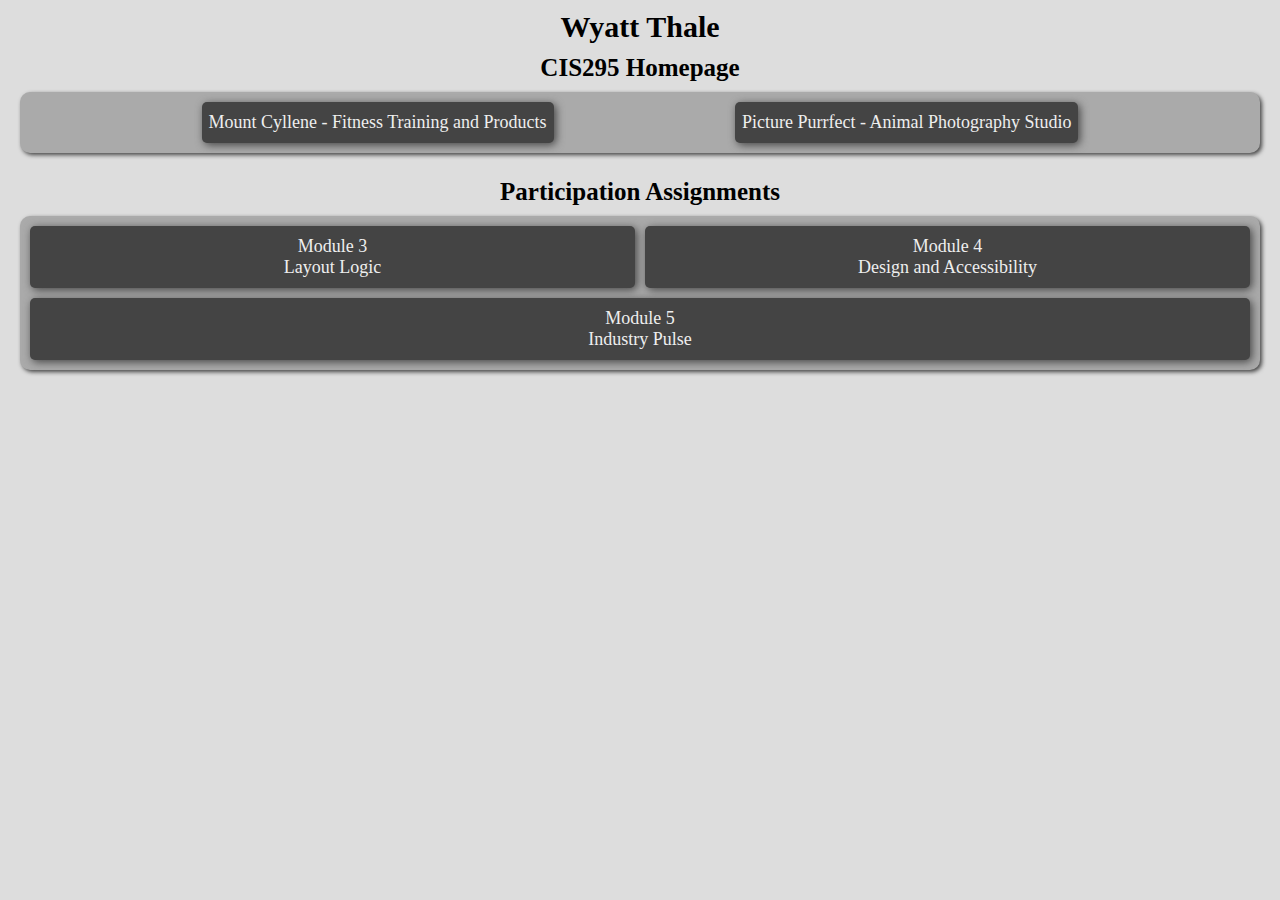
<file: index.html>
<!DOCTYPE html>

<html lang="en" xmlns="http://www.w3.org/1999/xhtml">
    <head>
        <meta charset="utf-8" />
        <meta name="viewport" content="width=device-width, initial-scale=1.0">
        <meta name="author" content="Wyatt Thale">
        <meta name="description" content="This is the main page for my two faux clients for CIS295.">
        <link rel="stylesheet" href="styles/reset-rule.css">
        <link rel="stylesheet" href="styles/styles.css">
        <title>CIS295 Homepage - Wyatt Thale</title>
    </head>
    <body class="home">
        <header>
            <h1>Wyatt Thale</h1>
            <h2>CIS295 Homepage</h2>
        </header>
        <nav class="navbar">
            <a href="fitness_trainer/index.html">Mount Cyllene - Fitness Training and Products</a>
            <a href="photography_studio/index.html">Picture Purrfect - Animal Photography Studio</a>
        </nav>
        <main>
            <h1>Participation Assignments</h1>
            <section>
                <a href="participation/layout.html">Module 3 <br>Layout Logic</a>
                <a href="participation/style_guide.html">Module 4 <br> Design and Accessibility</a>
                <a href="participation/pulse.html">Module 5 <br> Industry Pulse</a>
            </section>
        </main>
    </body>
</html>
</file>
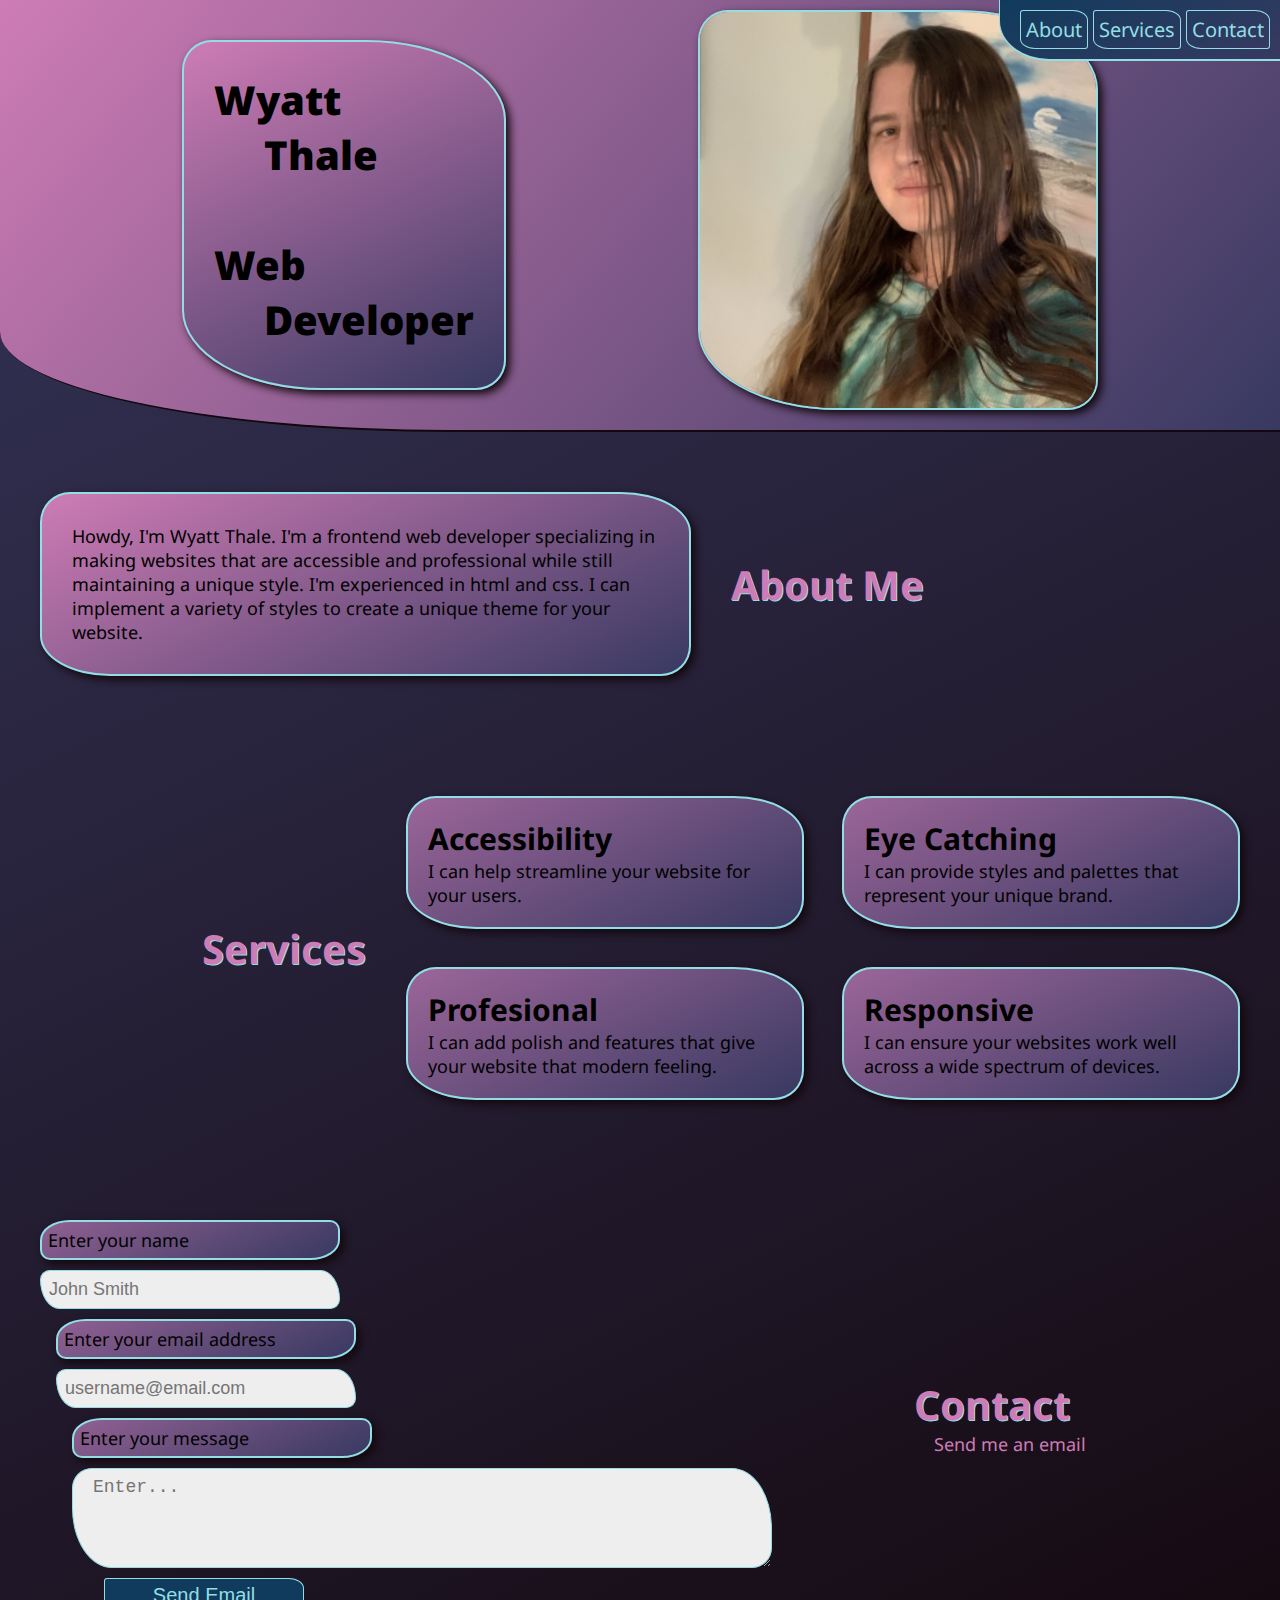
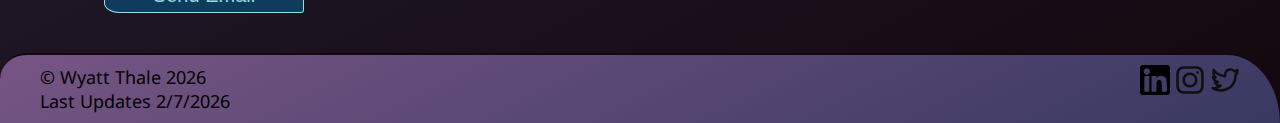
<file: portfolio/index.html>
<!DOCTYPE html>

<html lang="en" xmlns="http://www.w3.org/1999/xhtml">
    <head>
        <meta charset="utf-8" />
        <meta name="viewport" content="width=device-width, initial-scale=1.0">
        <meta name="author" content="Wyatt Thale">
        <meta name="description" content="The Portfolio Page of Wyatt Thale, a professional web developer.">
        <link rel="stylesheet" href="../styles/reset-rule.css">
        <link rel="stylesheet" href="styles.css">
        <title>Wyatt Thale</title>
    </head>
    <body>
        <header>
            <nav class="navbar">
                <a href="#about">About</a>
                <a href="#services">Services</a>
                <a href="#contact">Contact</a>
            </nav>
            <section class="hero">
                <h1>Wyatt <br> &emsp; Thale<br><br>Web<br> &emsp; Developer</h1>
                <img src="images/wyatt-cis295-introduction.png" alt="Photo of Wyatt Thale">
            </section>
        </header>
        <main>
            <article class="g2" id="about">
                <h1>About Me</h1>
            </article>
            <article class="g1">
                <p>Howdy, I'm Wyatt Thale. I'm a frontend web developer specializing in making websites that are accessible and professional while still maintaining a unique style. I'm experienced in html and css. I can implement a variety of styles to create a unique theme for your website.</p>
            </article>
            <article class="g3" id="services">
                <h1>Services</h1>
            </article>
            <article class="g4">
                <section>
                    <h2>Accessibility</h2>
                    <p>I can help streamline your website for your users.</p>
                </section>
                <section>
                    <h2>Eye Catching</h2>
                    <p>I can provide styles and palettes that represent your unique brand.</p>
                </section>
                <section>
                    <h2>Profesional</h2>
                    <p>I can add polish and features that give your  website that modern feeling.</p>
                </section>
                <section>
                    <h2>Responsive</h2>
                    <p>I can ensure your websites work well across a wide spectrum of devices.</p>
                </section>
            </article>
            <article class="g6" id="contact">
                <h1>Contact</h1>
                <p>Send me an email</p>
            </article>
            <article class="g5">
                <form>
                    <label for="txt1">Enter your name</label>
                    <input type="text" id="txt1" placeholder="John Smith"required>
                    <label for="email">Enter your email address</label>
                    <input id="email" type="email" placeholder="username@email.com" required>
                    <label for="txt2">Enter your message</label>
                    <textarea id="txt2" placeholder="Enter..." required></textarea>
                    <input type="submit" value="Send Email">
                </form>
            </article>
        </main>
        <footer>
            <p>&copy; Wyatt Thale 2026 <br> Last Updates 2/7/2026</p>
            <nav>
                <a href="#" title="LinkedIn"><svg role="img" aria-label="LinkedIn"  height="200px" width="200px" version="1.1" id="Layer_1" xmlns="http://www.w3.org/2000/svg" xmlns:xlink="http://www.w3.org/1999/xlink" viewBox="0 0 382 382" xml:space="preserve" fill="#000000"><g id="SVGRepo_bgCarrier" stroke-width="0"></g><g id="SVGRepo_tracerCarrier" stroke-linecap="round" stroke-linejoin="round"></g><g id="SVGRepo_iconCarrier"> <path style="fill:#000000;" d="M347.445,0H34.555C15.471,0,0,15.471,0,34.555v312.889C0,366.529,15.471,382,34.555,382h312.889 C366.529,382,382,366.529,382,347.444V34.555C382,15.471,366.529,0,347.445,0z M118.207,329.844c0,5.554-4.502,10.056-10.056,10.056 H65.345c-5.554,0-10.056-4.502-10.056-10.056V150.403c0-5.554,4.502-10.056,10.056-10.056h42.806 c5.554,0,10.056,4.502,10.056,10.056V329.844z M86.748,123.432c-22.459,0-40.666-18.207-40.666-40.666S64.289,42.1,86.748,42.1 s40.666,18.207,40.666,40.666S109.208,123.432,86.748,123.432z M341.91,330.654c0,5.106-4.14,9.246-9.246,9.246H286.73 c-5.106,0-9.246-4.14-9.246-9.246v-84.168c0-12.556,3.683-55.021-32.813-55.021c-28.309,0-34.051,29.066-35.204,42.11v97.079 c0,5.106-4.139,9.246-9.246,9.246h-44.426c-5.106,0-9.246-4.14-9.246-9.246V149.593c0-5.106,4.14-9.246,9.246-9.246h44.426 c5.106,0,9.246,4.14,9.246,9.246v15.655c10.497-15.753,26.097-27.912,59.312-27.912c73.552,0,73.131,68.716,73.131,106.472 L341.91,330.654L341.91,330.654z"></path> </g></svg></a>
                <a href="#" title="Instagram"><svg role="img" aria-label="Instagram" viewBox="0 0 24 24" fill="none" xmlns="http://www.w3.org/2000/svg"><g id="SVGRepo_bgCarrier" stroke-width="0"></g><g id="SVGRepo_tracerCarrier" stroke-linecap="round" stroke-linejoin="round"></g><g id="SVGRepo_iconCarrier"> <path fill-rule="evenodd" clip-rule="evenodd" d="M12 18C15.3137 18 18 15.3137 18 12C18 8.68629 15.3137 6 12 6C8.68629 6 6 8.68629 6 12C6 15.3137 8.68629 18 12 18ZM12 16C14.2091 16 16 14.2091 16 12C16 9.79086 14.2091 8 12 8C9.79086 8 8 9.79086 8 12C8 14.2091 9.79086 16 12 16Z" fill="#0F0F0F"></path> <path d="M18 5C17.4477 5 17 5.44772 17 6C17 6.55228 17.4477 7 18 7C18.5523 7 19 6.55228 19 6C19 5.44772 18.5523 5 18 5Z" fill="#0F0F0F"></path> <path fill-rule="evenodd" clip-rule="evenodd" d="M1.65396 4.27606C1 5.55953 1 7.23969 1 10.6V13.4C1 16.7603 1 18.4405 1.65396 19.7239C2.2292 20.8529 3.14708 21.7708 4.27606 22.346C5.55953 23 7.23969 23 10.6 23H13.4C16.7603 23 18.4405 23 19.7239 22.346C20.8529 21.7708 21.7708 20.8529 22.346 19.7239C23 18.4405 23 16.7603 23 13.4V10.6C23 7.23969 23 5.55953 22.346 4.27606C21.7708 3.14708 20.8529 2.2292 19.7239 1.65396C18.4405 1 16.7603 1 13.4 1H10.6C7.23969 1 5.55953 1 4.27606 1.65396C3.14708 2.2292 2.2292 3.14708 1.65396 4.27606ZM13.4 3H10.6C8.88684 3 7.72225 3.00156 6.82208 3.0751C5.94524 3.14674 5.49684 3.27659 5.18404 3.43597C4.43139 3.81947 3.81947 4.43139 3.43597 5.18404C3.27659 5.49684 3.14674 5.94524 3.0751 6.82208C3.00156 7.72225 3 8.88684 3 10.6V13.4C3 15.1132 3.00156 16.2777 3.0751 17.1779C3.14674 18.0548 3.27659 18.5032 3.43597 18.816C3.81947 19.5686 4.43139 20.1805 5.18404 20.564C5.49684 20.7234 5.94524 20.8533 6.82208 20.9249C7.72225 20.9984 8.88684 21 10.6 21H13.4C15.1132 21 16.2777 20.9984 17.1779 20.9249C18.0548 20.8533 18.5032 20.7234 18.816 20.564C19.5686 20.1805 20.1805 19.5686 20.564 18.816C20.7234 18.5032 20.8533 18.0548 20.9249 17.1779C20.9984 16.2777 21 15.1132 21 13.4V10.6C21 8.88684 20.9984 7.72225 20.9249 6.82208C20.8533 5.94524 20.7234 5.49684 20.564 5.18404C20.1805 4.43139 19.5686 3.81947 18.816 3.43597C18.5032 3.27659 18.0548 3.14674 17.1779 3.0751C16.2777 3.00156 15.1132 3 13.4 3Z" fill="#0F0F0F"></path> </g></svg></a>
                <a href="#" title="Twitter"><svg role="img" aria-label="Twitter" viewBox="0 0 24 24" fill="none" xmlns="http://www.w3.org/2000/svg"><g id="SVGRepo_bgCarrier" stroke-width="0"></g><g id="SVGRepo_tracerCarrier" stroke-linecap="round" stroke-linejoin="round"></g><g id="SVGRepo_iconCarrier"> <path fill-rule="evenodd" clip-rule="evenodd" d="M19.7828 3.91825C20.1313 3.83565 20.3743 3.75444 20.5734 3.66915C20.8524 3.54961 21.0837 3.40641 21.4492 3.16524C21.7563 2.96255 22.1499 2.9449 22.4739 3.11928C22.7979 3.29366 23 3.6319 23 3.99986C23 5.08079 22.8653 5.96673 22.5535 6.7464C22.2911 7.40221 21.9225 7.93487 21.4816 8.41968C21.2954 11.7828 20.3219 14.4239 18.8336 16.4248C17.291 18.4987 15.2386 19.8268 13.0751 20.5706C10.9179 21.3121 8.63863 21.4778 6.5967 21.2267C4.56816 20.9773 2.69304 20.3057 1.38605 19.2892C1.02813 19.0108 0.902313 18.5264 1.07951 18.109C1.25671 17.6916 1.69256 17.4457 2.14144 17.5099C3.42741 17.6936 4.6653 17.4012 5.6832 16.9832C5.48282 16.8742 5.29389 16.7562 5.11828 16.6346C4.19075 15.9925 3.4424 15.1208 3.10557 14.4471C2.96618 14.1684 2.96474 13.8405 3.10168 13.5606C3.17232 13.4161 3.27562 13.293 3.40104 13.1991C2.04677 12.0814 1.49999 10.5355 1.49999 9.49986C1.49999 9.19192 1.64187 8.90115 1.88459 8.71165C1.98665 8.63197 2.10175 8.57392 2.22308 8.53896C2.12174 8.24222 2.0431 7.94241 1.98316 7.65216C1.71739 6.3653 1.74098 4.91284 2.02985 3.75733C2.1287 3.36191 2.45764 3.06606 2.86129 3.00952C3.26493 2.95299 3.6625 3.14709 3.86618 3.50014C4.94369 5.36782 6.93116 6.50943 8.78086 7.18568C9.6505 7.50362 10.4559 7.70622 11.0596 7.83078C11.1899 6.61019 11.5307 5.6036 12.0538 4.80411C12.7439 3.74932 13.7064 3.12525 14.74 2.84698C16.5227 2.36708 18.5008 2.91382 19.7828 3.91825ZM10.7484 9.80845C10.0633 9.67087 9.12171 9.43976 8.09412 9.06408C6.7369 8.56789 5.16088 7.79418 3.84072 6.59571C3.86435 6.81625 3.89789 7.03492 3.94183 7.24766C4.16308 8.31899 4.5742 8.91899 4.94721 9.10549C5.40342 9.3336 5.61484 9.8685 5.43787 10.3469C5.19827 10.9946 4.56809 11.0477 3.99551 10.9046C4.45603 11.595 5.28377 12.2834 6.66439 12.5135C7.14057 12.5929 7.49208 13.0011 7.49986 13.4838C7.50765 13.9665 7.16949 14.3858 6.69611 14.4805L5.82565 14.6546C5.95881 14.7703 6.103 14.8838 6.2567 14.9902C6.95362 15.4727 7.65336 15.6808 8.25746 15.5298C8.70991 15.4167 9.18047 15.6313 9.39163 16.0472C9.60278 16.463 9.49846 16.9696 9.14018 17.2681C8.49626 17.8041 7.74425 18.2342 6.99057 18.5911C6.63675 18.7587 6.24134 18.9241 5.8119 19.0697C6.14218 19.1402 6.48586 19.198 6.84078 19.2417C8.61136 19.4594 10.5821 19.3126 12.4249 18.6792C14.2614 18.0479 15.9589 16.9385 17.2289 15.2312C18.497 13.5262 19.382 11.1667 19.5007 7.96291C19.51 7.71067 19.6144 7.47129 19.7929 7.29281C20.2425 6.84316 20.6141 6.32777 20.7969 5.7143C20.477 5.81403 20.1168 5.90035 19.6878 5.98237C19.3623 6.04459 19.0272 5.94156 18.7929 5.70727C18.0284 4.94274 16.5164 4.43998 15.2599 4.77822C14.6686 4.93741 14.1311 5.28203 13.7274 5.89906C13.3153 6.52904 13 7.51045 13 8.9999C13 9.28288 12.8801 9.5526 12.6701 9.74221C12.1721 10.1917 11.334 9.92603 10.7484 9.80845Z" fill="#0F0F0F"></path> </g></svg></a>
            </nav>
        </footer>
    </body>
</html>
</file>
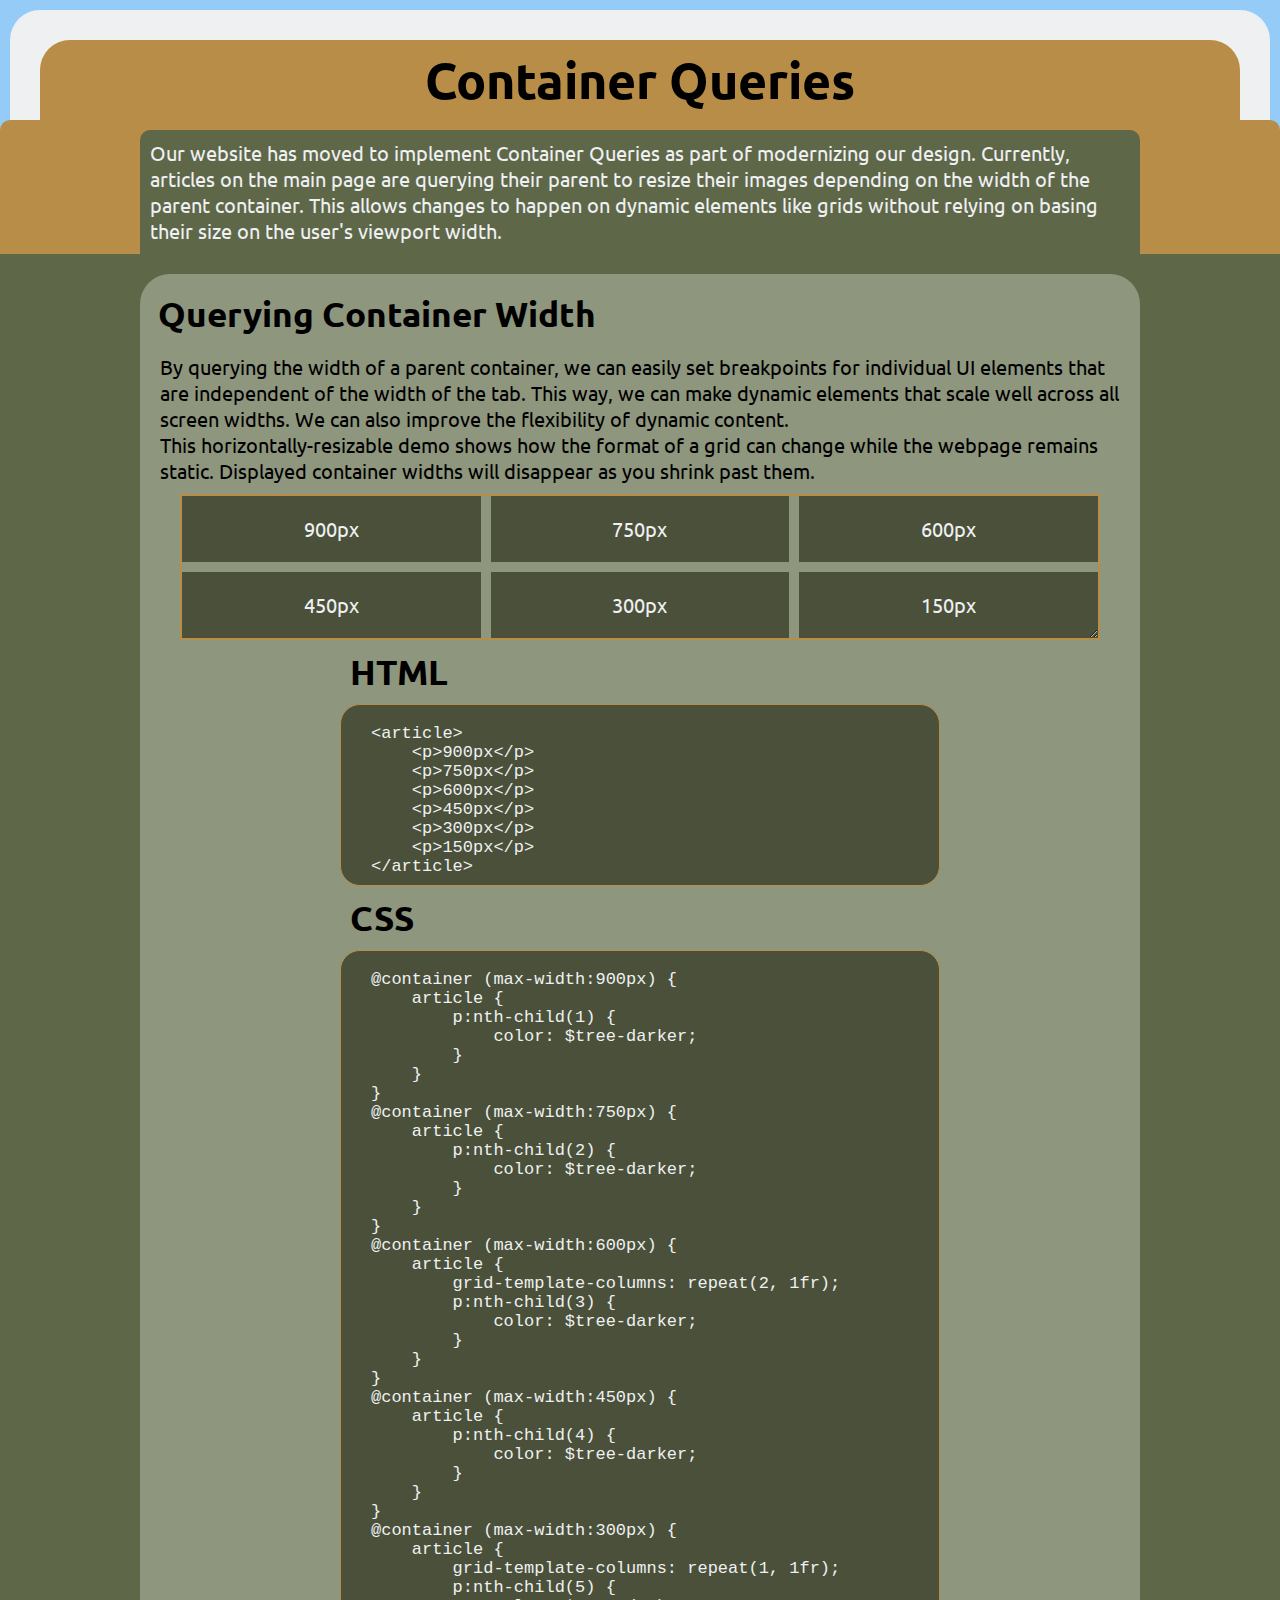
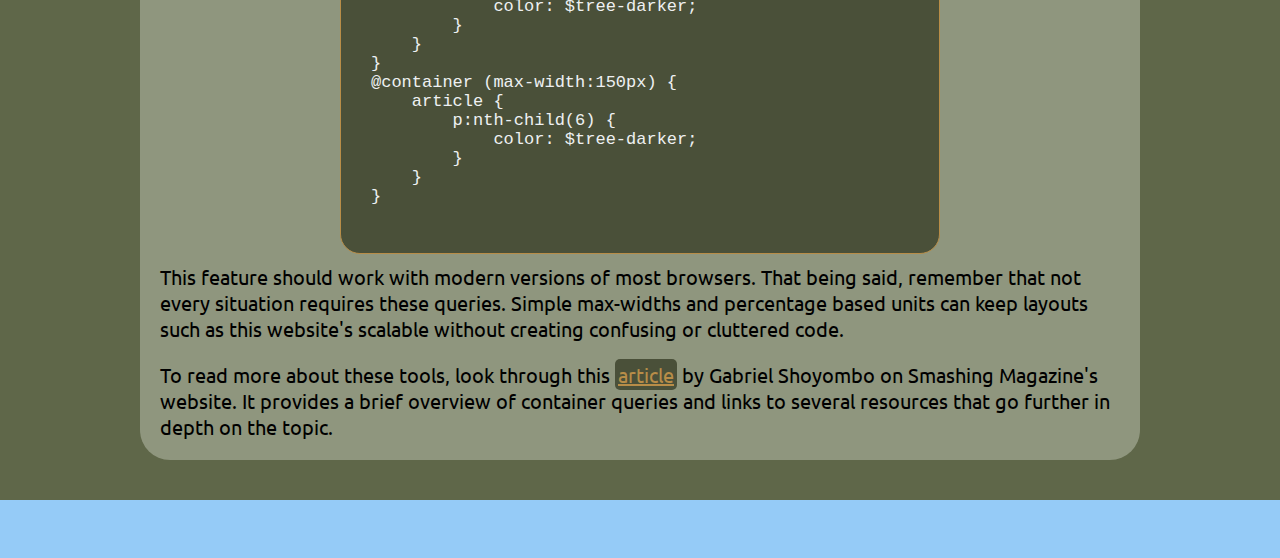
<file: fitness_trainer/internal-docs.html>
<!DOCTYPE html>

<html lang="en" xmlns="http://www.w3.org/1999/xhtml">
    <head>
        <meta charset="utf-8" />
        <meta name="viewport" content="width=device-width, initial-scale=1.0">
        <meta name="author" content="Wyatt Thale">
        <meta name="description" content="This is an internal company page for Mount Cyllene explaining our implementation of container queries. For employee use only.">
        <link rel="stylesheet" href="styles/reset-rule.css">
        <link rel="stylesheet" href="styles/internal-styles.css">
        <title>Mount Cyllene - Container Queries</title>
    </head>
    <body>
        <header>
            <h1>Container Queries</h1>
        </header>
        <article>
            <p>Our website has moved to implement Container Queries as part of modernizing our design. Currently, articles on the main page are querying their parent to resize their images depending on the width of the parent container. This allows changes to happen on dynamic elements like grids without relying on basing their size on the user's viewport width.</p>
        </article>
        <main>
            <section class="width-demo">
                <h2>Querying Container Width</h2>
                <p>By querying the width of a parent container, we can easily set breakpoints for individual UI elements that are independent of the width of the tab. This way, we can make dynamic elements that scale well across all screen widths. We can also improve the flexibility of dynamic content.<br>This horizontally-resizable demo shows how the format of a grid can change while the webpage remains static. Displayed container widths will disappear as you shrink past them.</p>
                <div>
                    <article>
                        <p>900px</p>
                        <p>750px</p>
                        <p>600px</p>
                        <p>450px</p>
                        <p>300px</p>
                        <p>150px</p>
                    </article>
                </div>
                <h3>HTML</h3>
                <pre>
                    <code>
&lt;article>
    &lt;p>900px&lt;/p>
    &lt;p>750px&lt;/p>
    &lt;p>600px&lt;/p>
    &lt;p>450px&lt;/p>
    &lt;p>300px&lt;/p>
    &lt;p>150px&lt;/p>
&lt;/article></code>
                </pre>
                <h3>CSS</h3>
                <pre>
<code>
@container (max-width:900px) {
    article {
        p:nth-child(1) {
            color: $tree-darker;
        }
    }
}
@container (max-width:750px) {
    article {
        p:nth-child(2) {
            color: $tree-darker;
        }
    }
}
@container (max-width:600px) {
    article {
        grid-template-columns: repeat(2, 1fr);
        p:nth-child(3) {
            color: $tree-darker;
        }
    }
}
@container (max-width:450px) {
    article {
        p:nth-child(4) {
            color: $tree-darker;
        }
    }
}
@container (max-width:300px) {
    article {
        grid-template-columns: repeat(1, 1fr);
        p:nth-child(5) {
            color: $tree-darker;
        }
    }
}
@container (max-width:150px) {
    article {
        p:nth-child(6) {
            color: $tree-darker;
        }
    }
}

                    </code>
                </pre>
                <p>This feature should work with modern versions of most browsers. That being said, remember that not every situation requires these queries. Simple max-widths and percentage based units can keep layouts such as this website's scalable without creating confusing or cluttered code.</p>
                <p>To read more about these tools, look through this <a href="https://www.smashingmagazine.com/2025/07/css-intelligence-speculating-future-smarter-language/">article</a> by Gabriel Shoyombo on Smashing Magazine's website. It provides a brief overview of container queries and links to several resources that go further in depth on the topic.</p>
            </section>
        </main>
    </body>
</html>
</file>
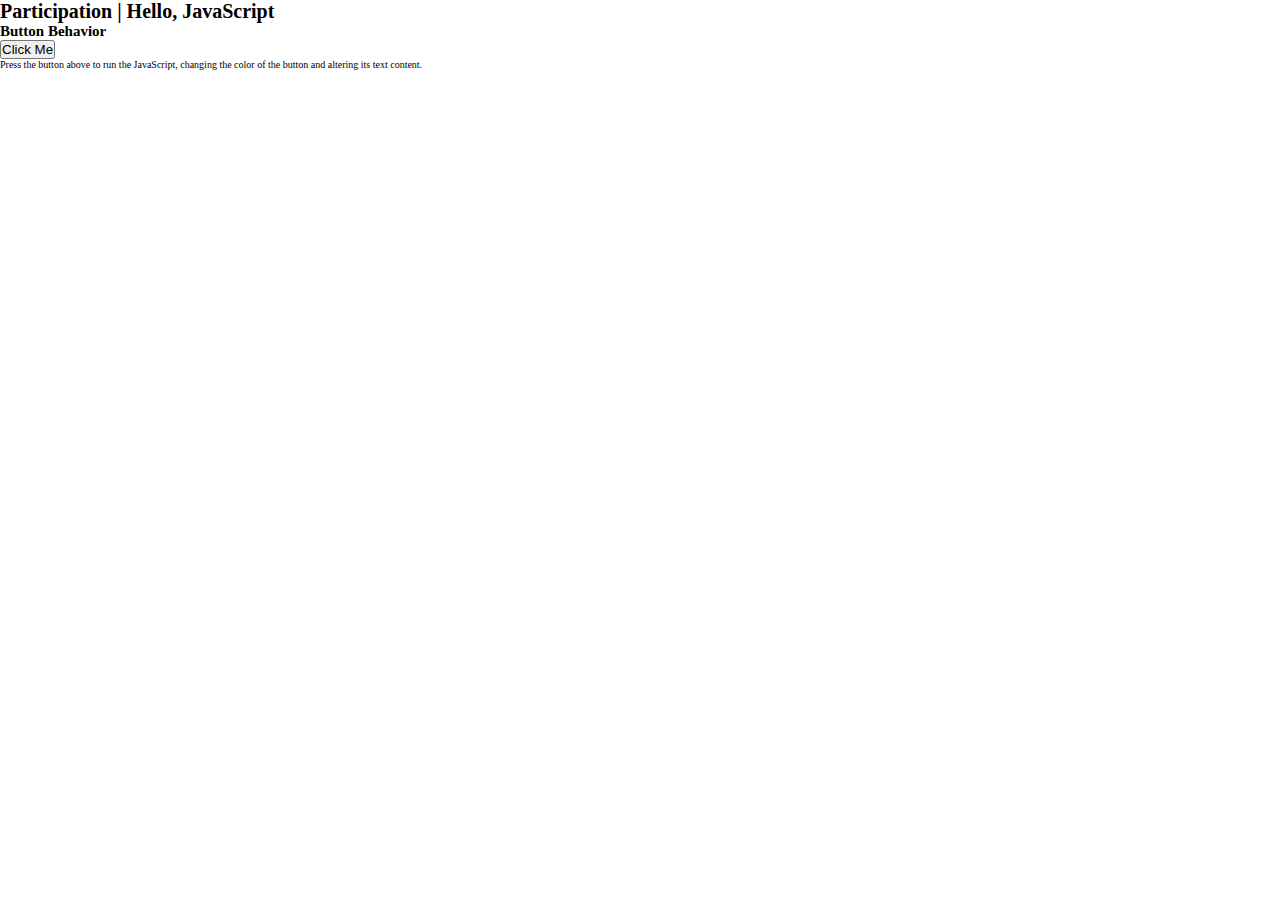
<file: participation/js_intro.html>
<!DOCTYPE html>

<html lang="en" xmlns="http://www.w3.org/1999/xhtml">
    <head>
        <meta charset="utf-8" />
        <meta name="viewport" content="width=device-width, initial-scale=1.0">
        <meta name="author" content="Wyatt Thale">
        <meta name="description" content="This page contains some simple JavaScript that changes the style of a button when pressed.">
        <link rel="stylesheet" href="../styles/reset-rule.css">
        <link rel="stylesheet" href="../styles/styles.css">
        <script src="script.js" defer></script>
        <title>Hello, Javascript - Wyatt Thale</title>
    </head>
    <body class="js_intro">
        <header>
            <h1>Participation | Hello, JavaScript</h1>
            <h2>Button Behavior</h2>
        </header>
        <main>
            <article>
                <button id="par07Button">Click Me</button>
                <p id="par07Paragraph">Press the button above to run the JavaScript, changing the color of the button and altering its text content.</p>
            </article>
        </main>
    </body>
</html>
</file>
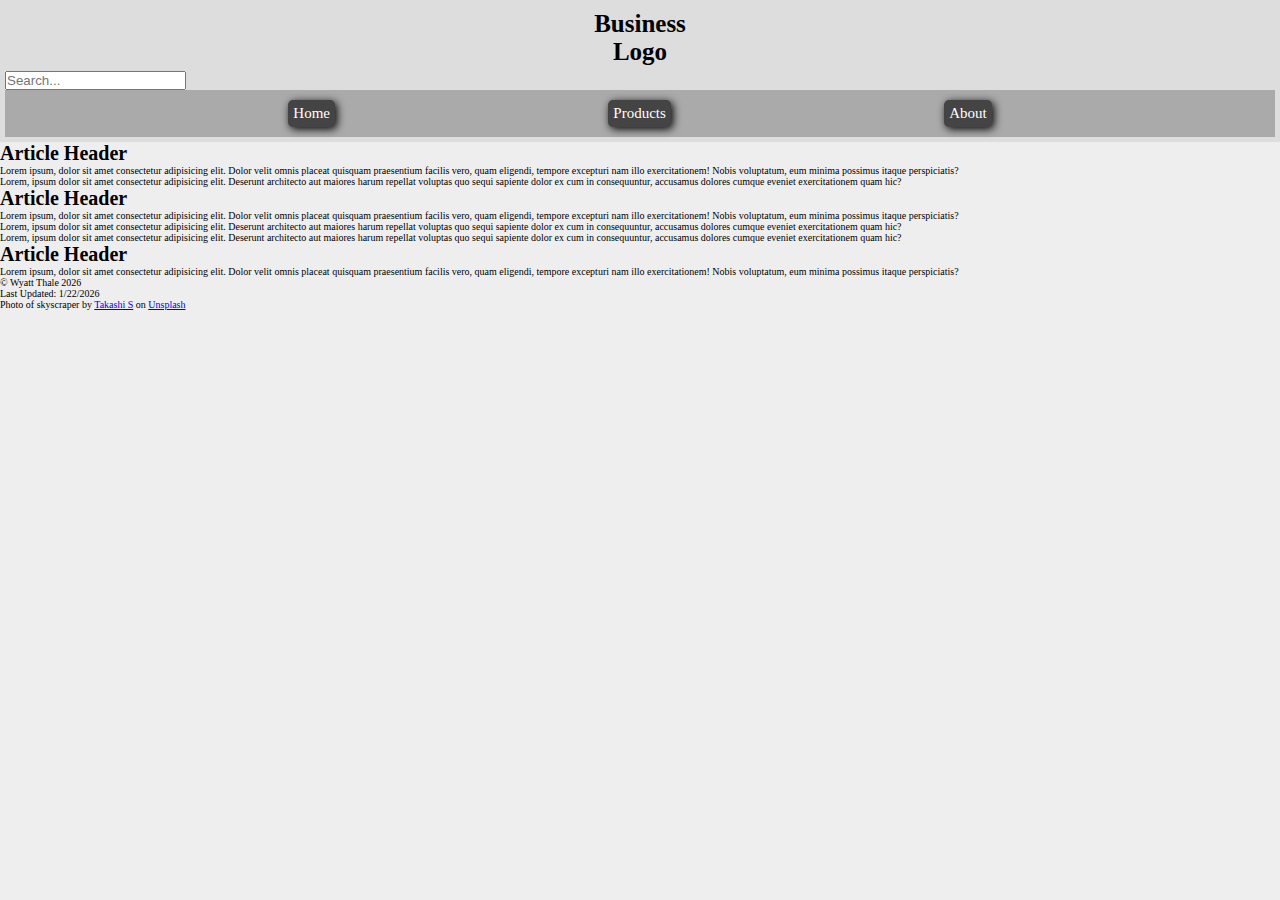
<file: participation/layout.html>
<html>
    <head>
        <meta charset="utf-8" />
        <meta name="viewport" content="width=device-width, initial-scale=1.0">
        <meta name="author" content="Wyatt Thale">
        <meta name="description" content="This page contains an example of a flexbox display and a grid display for the Layout Logic assignment.">
        <link rel="stylesheet" href="../reset-rule.css">
        <link rel="stylesheet" href="../styles.css">
        <title>Layout Logic - Wyatt Thale</title>
    </head>
    <body class="layout">
        <header>
                <h1>Business <br> Logo</h1>
                <input type="text" placeholder="Search...">
            <nav class="navbar">
                <a href="#">Home</a>
                <a href="#">Products</a>
                <a href="#">About</a>
            </nav>
        </header>
        <main>
            <article>
                <h1>Article Header</h1>
                <p>Lorem ipsum, dolor sit amet consectetur adipisicing elit. Dolor velit omnis placeat quisquam praesentium facilis vero, quam eligendi, tempore excepturi nam illo exercitationem! Nobis voluptatum, eum minima possimus itaque perspiciatis?</p>
            </article>
            <article>
                <figure>
                    <figcaption>Lorem, ipsum dolor sit amet consectetur adipisicing elit. Deserunt architecto aut maiores harum repellat voluptas quo sequi sapiente dolor ex cum in consequuntur, accusamus dolores cumque eveniet exercitationem quam hic?</figcaption>
                </figure>
            </article>
            <article>
                <h1>Article Header</h1>
                <p>Lorem ipsum, dolor sit amet consectetur adipisicing elit. Dolor velit omnis placeat quisquam praesentium facilis vero, quam eligendi, tempore excepturi nam illo exercitationem! Nobis voluptatum, eum minima possimus itaque perspiciatis?</p>
            </article>
            <article>
                <figure>
                    <figcaption>Lorem, ipsum dolor sit amet consectetur adipisicing elit. Deserunt architecto aut maiores harum repellat voluptas quo sequi sapiente dolor ex cum in consequuntur, accusamus dolores cumque eveniet exercitationem quam hic?</figcaption>
                </figure>
            </article>
            <article>
                <figure>
                    <figcaption>Lorem, ipsum dolor sit amet consectetur adipisicing elit. Deserunt architecto aut maiores harum repellat voluptas quo sequi sapiente dolor ex cum in consequuntur, accusamus dolores cumque eveniet exercitationem quam hic?</figcaption>
                </figure>
            </article>
            <article>
                <h1>Article Header</h1>
                <p>Lorem ipsum, dolor sit amet consectetur adipisicing elit. Dolor velit omnis placeat quisquam praesentium facilis vero, quam eligendi, tempore excepturi nam illo exercitationem! Nobis voluptatum, eum minima possimus itaque perspiciatis?</p>
            </article>
        </main>
        <footer>
            &copy; Wyatt Thale 2026 <br>
            Last Updated: 1/22/2026 <br>
            Photo of skyscraper by <a href="https://unsplash.com/@bookslope?utm_source=unsplash&utm_medium=referral&utm_content=creditCopyText">Takashi S</a> on <a href="https://unsplash.com/photos/a-tall-modern-office-building-against-a-clear-blue-sky-_aPuOL2qOfY?utm_source=unsplash&utm_medium=referral&utm_content=creditCopyText">Unsplash</a>
        </footer>
    </body>
</html>
</file>
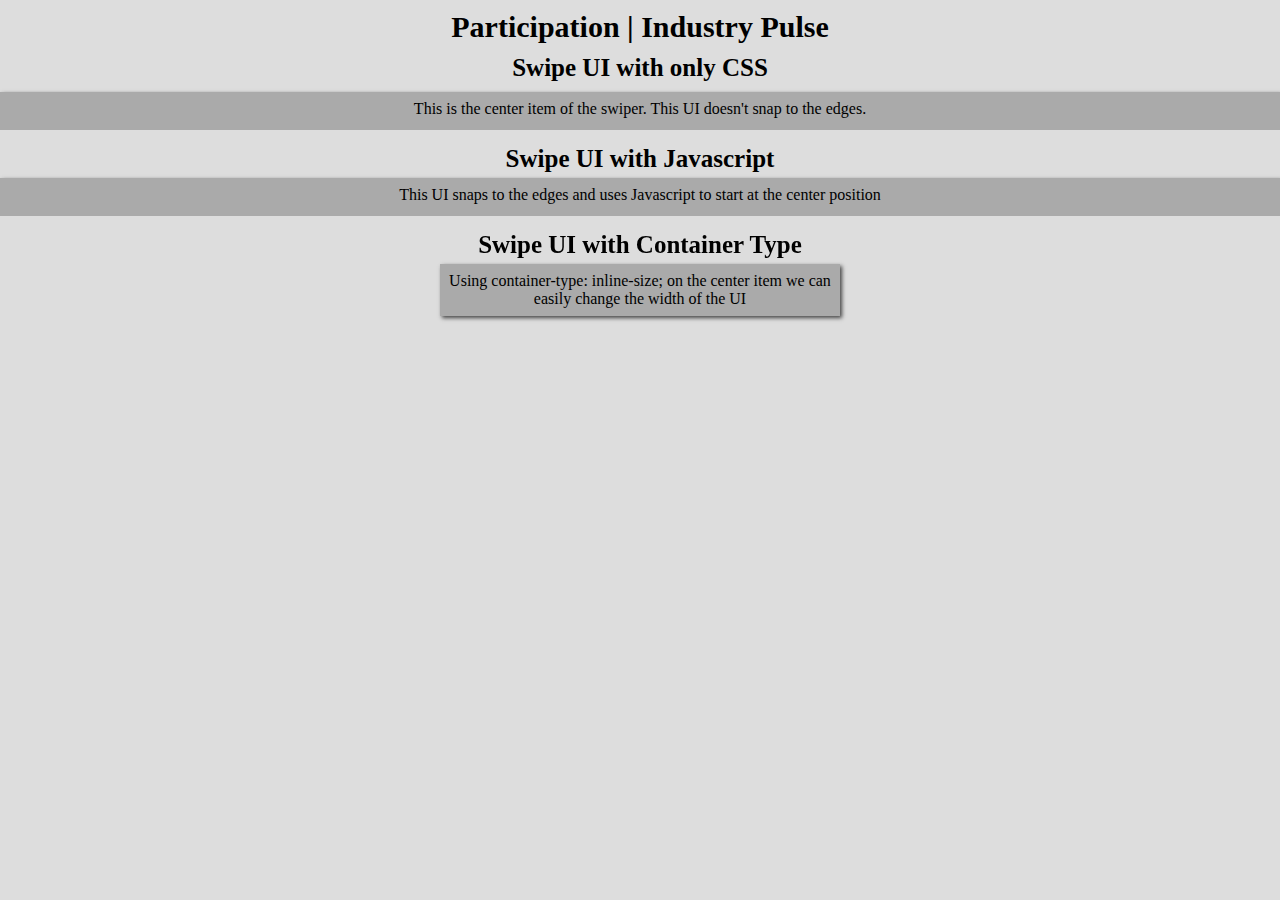
<file: participation/pulse.html>
<!DOCTYPE html>

<html lang="en" xmlns="http://www.w3.org/1999/xhtml">
    <head>
        <meta charset="utf-8" />
        <meta name="viewport" content="width=device-width, initial-scale=1.0">
        <meta name="author" content="Wyatt Thale">
        <meta name="description" content="This page contains an example of a swipe UI inspired by Scott Tolinksi on the Syntax.fm podcast.">
        <link rel="stylesheet" href="../styles/reset-rule.css">
        <link rel="stylesheet" href="../styles/styles.css">
        <title>Industry Pulse - Wyatt Thale</title>
    </head>
    <body class="pulse">
        <header>
            <h1>Participation | Industry Pulse</h1>
            <h2>Swipe UI with only CSS</h2>
        </header>
        <main>
            <div class="swipe" id="swipe">
                <div class="left">
                    <p>This is the left item</p>
                </div>
                <div class="center">
                    <p>This is the center item of the swiper. This UI doesn't snap to the edges.</p>
                </div>
                <div class="right">
                    <p>This is the right item</p>
                </div>
            </div>
            <h2>Swipe UI with Javascript</h2>
            <div class="swipe hold">
                <div class="left">
                    <p>Without the Javascript, it would default to this item</p>
                </div>
                <div class="center">
                    <p>This UI snaps to the edges and uses Javascript to start at the center position</p>
                </div>
                <div class="right">
                    <p>This is still the right item</p>
                </div>
            </div>
            <h2>Swipe UI with Container Type</h2>
            <div class="swipe hold cqw">
                <div class="left">
                    <p>This is the left item</p>
                </div>
                <div class="center">
                    <p>Using container-type: inline-size; on the center item we can easily change the width of the UI</p>
                </div>
                <div class="right">
                    <p>This is the right item</p>
                </div>
            </div>
        </main>
    </body>
</html>
</file>
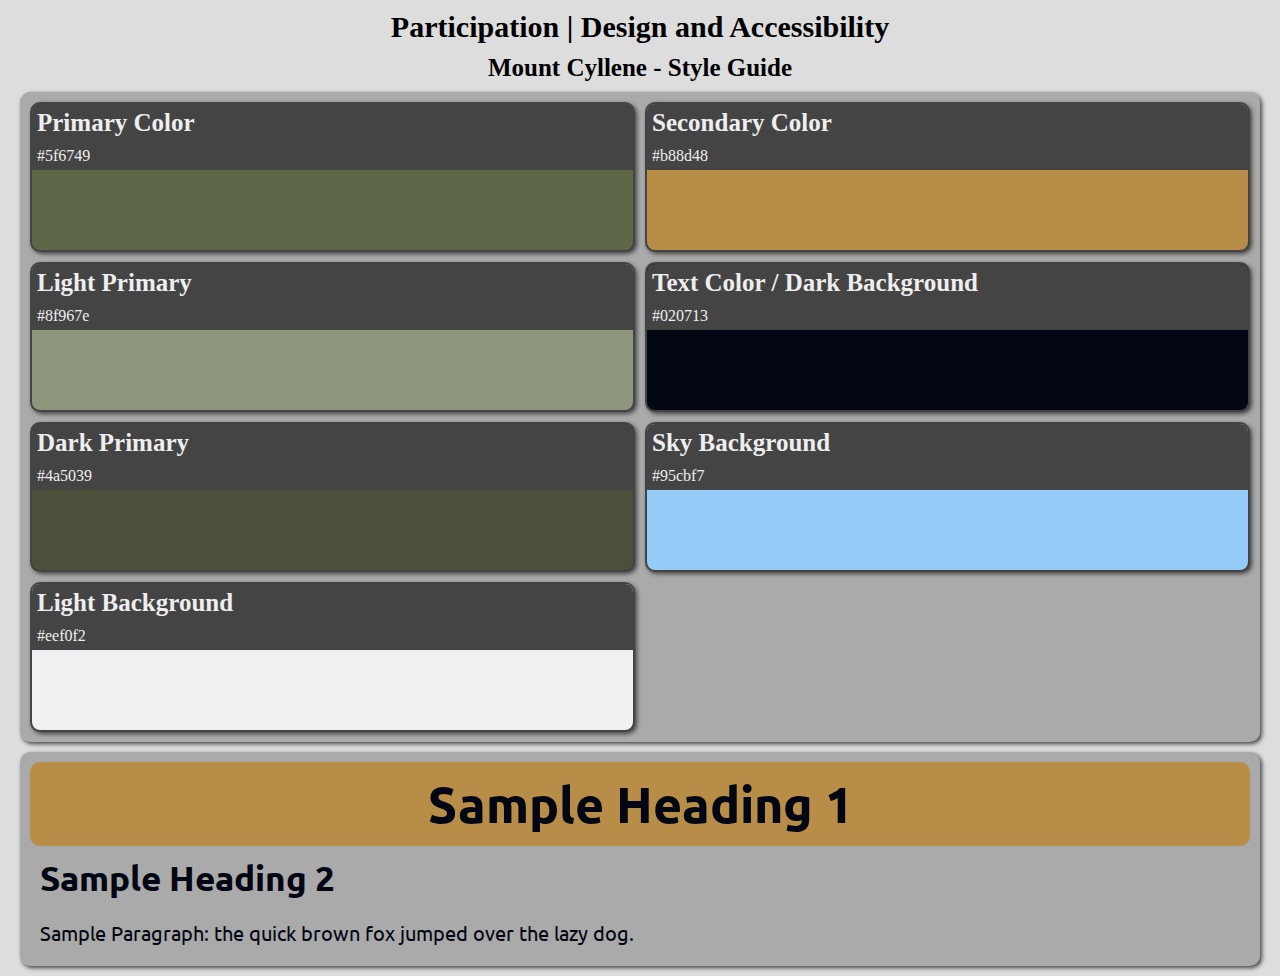
<file: participation/style_guide.html>
<!DOCTYPE html>

<html lang="en" xmlns="http://www.w3.org/1999/xhtml">
    <head>
        <meta charset="utf-8" />
        <meta name="viewport" content="width=device-width, initial-scale=1.0">
        <meta name="author" content="Wyatt Thale">
        <meta name="description" content="This page contains the style guide for my Mount Cyllene Fitness Training website.">
        <link rel="stylesheet" href="../styles/reset-rule.css">
        <link rel="stylesheet" href="../styles/styles.css">
        <title>Participation | Design and Accessibility - Wyatt Thale</title>
    </head>
    <body class="style-guide">
        <header>
            <h1>Participation | Design and Accessibility</h1>
            <h2>Mount Cyllene - Style Guide</h2>
        </header>
        <main>
            <section class="color">
                <div>
                    <h2>Primary Color</h2>
                    <p>#5f6749</p>
                </div>
                <div>
                    <h2>Secondary Color</h2>
                    <p>#b88d48</p>
                </div>
                <div>
                    <h2>Light Primary</h2>
                    <p>#8f967e</p>
                </div>
                <div>
                    <h2>Text Color / Dark Background</h2>
                    <p>#020713</p>
                </div>
                <div>
                    <h2>Dark Primary</h2>
                    <p>#4a5039</p>
                </div>
                <div>
                    <h2>Sky Background</h2>
                    <p>#95cbf7</p>
                </div>
                <div>
                    <h2>Light Background</h2>
                    <p>#eef0f2</p>
                </div>
            </section>
            <section class="font">
                <h1>Sample Heading 1</h1>
                <h2>Sample Heading 2</h2>
                <p>Sample Paragraph: the quick brown fox jumped over the lazy dog.</p>
            </section>
        </main>
    </body>
</html>
</file>
<file: styles/styles.css>
@import url("https://fonts.googleapis.com/css2?family=Ubuntu:ital,wght@0,300;0,400;0,500;0,700;1,300;1,400;1,500;1,700&display=swap");
body.home {
  background-color: #ddd;
}
body.home header {
  background-color: #ddd;
  padding: 5px;
}
body.home header h1 {
  text-align: center;
  font-size: 3rem;
  padding: 5px;
}
body.home header h2 {
  text-align: center;
  font-size: 2.5rem;
  padding: 5px;
}
body.home nav.navbar {
  background-color: #aaa;
  margin: 0 20px 15px 20px;
  border-radius: 10px;
  box-shadow: 2px 2px 4px #444;
  padding: 10px;
  display: flex;
  gap: 10px;
  justify-content: space-evenly;
}
body.home nav.navbar a {
  font-size: 1.8rem;
  text-decoration: none;
  text-align: center;
  color: #eee;
  background-color: #444;
  padding: 10px 7px;
  border-radius: 5px;
  box-shadow: 2px 2px 8px #444;
}
body.home nav.navbar a:hover {
  transition: 200ms;
  color: #ff7f50;
  box-shadow: 3px 3px 8px #444;
}
body.home main {
  background-color: #ddd;
}
body.home main h1 {
  text-align: center;
  padding: 10px;
  font-size: 2.5rem;
}
body.home main section {
  background-color: #aaa;
  display: flex;
  flex-flow: row wrap;
  padding: 10px;
  gap: 10px;
  margin: 0 20px 15px 20px;
  border-radius: 10px;
  justify-content: space-between;
  box-shadow: 2px 2px 4px #444;
}
body.home main section a {
  flex-grow: 1;
  width: 49%;
  text-align: center;
  text-decoration: none;
  font-size: 1.8rem;
  color: #eee;
  background-color: #444;
  padding: 10px 7px;
  border-radius: 5px;
  box-shadow: 2px 2px 8px #444;
}
body.home main section a:hover {
  transition: 200ms;
  color: #ff7f50;
  box-shadow: 3px 3px 8px #444;
}

/* Participation | Layout Logic */
body.layout {
  background-color: #ddd;
}
body.layout header {
  background-color: #aaa;
  box-shadow: 2px 2px 4px #444;
  margin: 10px 20px;
  padding: 10px;
  display: flex;
  flex-flow: row wrap;
  align-items: end;
  justify-content: space-between;
  gap: 10px;
  border-radius: 10px;
}
body.layout header h1 {
  text-align: center;
  background-color: #444;
  font-size: 3rem;
  padding: 5px;
  border-radius: 5px;
  color: #eee;
  box-shadow: 2px 2px 4px #444;
}
body.layout header input {
  max-height: 30px;
  max-width: 500px;
  flex-grow: 1;
  padding: 3px;
  border-radius: 10px;
  border: 2px solid #444;
  box-shadow: 2px 2px 4px #444;
  font-size: 1.8rem;
}
body.layout header nav.navbar {
  display: flex;
  justify-content: space-between;
  gap: 10px;
  min-width: 200px;
}
body.layout header nav.navbar a {
  font-size: 1.8rem;
  text-align: center;
  text-decoration: none;
  color: #eee;
  background-color: #444;
  padding: 10px;
  border-radius: 10px;
  box-shadow: 2px 2px 4px #444;
}
body.layout header nav.navbar a:hover {
  transition: 200ms;
  color: #ff7f50;
  box-shadow: 3px 3px 8px #444;
}
body.layout main {
  padding: 15px 20px;
  display: grid;
  grid-template-columns: 30vw auto 30vw;
  gap: 3vw;
}
body.layout main article {
  background-color: #aaa;
  padding: 10px;
  border-radius: 10px;
  box-shadow: 2px 2px 4px #444;
}
body.layout main article h1 {
  text-align: center;
  font-size: 2.5rem;
  padding: 5px;
}
body.layout main article p {
  font-size: 1.6rem;
  padding: 5px;
}
body.layout main article figure {
  background-image: url(../participation/images/skyscraper-roof.jpg);
  background-size: cover;
  width: auto;
  aspect-ratio: 1;
  border-radius: 10px;
}
body.layout main article figure figcaption {
  font-size: 1.6rem;
  padding: 5px;
}
body.layout footer {
  background-color: #444;
  color: #eee;
  padding: 15px 20px;
  font-size: 1.6rem;
}
body.layout footer a {
  color: #ff7f50;
}
@media screen and (max-width: 700px) {
  body.layout main {
    grid-template-columns: auto auto;
  }
}

/* Participation | Style Guide */
body.style-guide {
  background-color: #ddd;
}
body.style-guide header {
  background-color: #ddd;
  padding: 5px;
}
body.style-guide header h1 {
  text-align: center;
  font-size: 3rem;
  padding: 5px;
}
body.style-guide header h2 {
  text-align: center;
  font-size: 2.5rem;
  padding: 5px;
}
body.style-guide main {
  margin: 0 20px;
}
body.style-guide main section {
  background-color: #aaa;
  box-shadow: 2px 2px 4px #444;
  border-radius: 10px;
  padding: 10px;
  margin: 0 0 10px 0;
}
body.style-guide main section.color {
  display: grid;
  grid-template-columns: 1fr 1fr;
  gap: 10px;
}
body.style-guide main section.color div {
  border: 2px solid #444;
  border-radius: 10px;
  box-shadow: 2px 2px 4px #444;
  overflow: hidden;
  padding-bottom: 80px;
}
body.style-guide main section.color div h2 {
  font-size: 2.5rem;
  padding: 5px;
  background-color: #444;
  color: #eee;
}
body.style-guide main section.color div p {
  font-size: 1.6rem;
  padding: 5px;
  background-color: #444;
  color: #eee;
}
body.style-guide main section.color div:nth-child(1) {
  background-color: #5f6749;
}
body.style-guide main section.color div:nth-child(2) {
  background-color: #b88d48;
}
body.style-guide main section.color div:nth-child(3) {
  background-color: #8f967e;
}
body.style-guide main section.color div:nth-child(4) {
  background-color: #020713;
}
body.style-guide main section.color div:nth-child(5) {
  background-color: #4a5039;
}
body.style-guide main section.color div:nth-child(6) {
  background-color: #95cbf7;
}
body.style-guide main section.color div:nth-child(7) {
  background-color: #eef0f2;
}
body.style-guide main section.font {
  font-family: "Ubuntu", sans-serif;
}
body.style-guide main section.font h1 {
  font-size: 5rem;
  color: #020713;
  padding: 10px;
  background-color: #b88d48;
  border-radius: 10px;
  text-align: center;
}
body.style-guide main section.font h2 {
  font-size: 3.5rem;
  color: #020713;
  padding: 10px;
}
body.style-guide main section.font p {
  font-size: 2rem;
  color: #020713;
  padding: 10px;
}

/* Participation | Industry Pulse */
body.pulse {
  background-color: #ddd;
}
body.pulse header {
  background-color: #ddd;
  padding: 5px;
}
body.pulse header h1 {
  text-align: center;
  font-size: 3rem;
  padding: 5px;
}
body.pulse header h2 {
  text-align: center;
  font-size: 2.5rem;
  padding: 5px;
}
body.pulse main .swipe {
  background-color: #aaa;
  box-shadow: 2px 2px 4px #444;
  container-type: inline-size;
  display: grid;
  grid-template-columns: auto 1fr auto;
  overflow-x: auto;
  scroll-snap-type: x mandatory;
}
body.pulse main .swipe div.left {
  background-color: #ff7f50;
  width: 350px;
}
body.pulse main .swipe div.left p {
  text-align: center;
  margin: 6px;
  padding: 2px;
  font-size: 1.6rem;
  border-radius: 8px;
  border: 2px solid #444;
}
body.pulse main .swipe div.right {
  background-color: #444;
  width: 350px;
}
body.pulse main .swipe div.right p {
  text-align: center;
  margin: 6px;
  padding: 2px;
  background-color: #444;
  color: #eee;
  font-size: 1.6rem;
  border-radius: 8px;
  border: 2px solid #ff7f50;
}
body.pulse main .swipe div.center {
  width: 100vw;
}
body.pulse main .swipe div.center p {
  padding: 8px;
  font-size: 1.6rem;
  text-align: center;
}
body.pulse main .swipe div.center {
  scroll-snap-align: center;
}
body.pulse main h2 {
  text-align: center;
  font-size: 2.5rem;
  padding: 15px 5px 5px 5px;
  background-color: #ddd;
}
body.pulse main .hold div.left {
  animation: scroll_hold 0.0001s forwards;
}
body.pulse main .hold div.right {
  scroll-snap-align: end;
}
body.pulse main .cqw {
  width: 400px;
  margin: 0 auto;
}
body.pulse main .cqw div.center {
  width: 100cqw;
}

@keyframes scroll_hold {
  to {
    scroll-snap-align: start;
  }
}/*# sourceMappingURL=styles.css.map */
</file>
<file: portfolio/styles.css>
@import url("https://fonts.googleapis.com/css2?family=Noto+Sans:ital,wght@0,100..900;1,100..900&display=swap");
html {
  scroll-behavior: smooth;
}

body {
  font-family: "Noto Sans", sans-serif;
  background: #383961;
  background: linear-gradient(154deg, #383961 -10%, #14080e 100%);
}
body header {
  position: relative;
  background: #103b5c;
  background: linear-gradient(310deg, #383961 0%, #ce7cb5 100%);
  border-bottom: 2px solid #14080e;
  border-radius: 0 0 0 450px/0 0 0 100px;
}
body header nav.navbar {
  position: absolute;
  z-index: 2;
  top: 0;
  right: 0;
  background: #103b5c;
  background: linear-gradient(334deg, #383961 0%, #103b5c 100%);
  display: flex;
  justify-content: space-around;
  border-radius: 0 0 0 50px/0 0 0 40px;
  padding: 10px 10px 10px 20px;
  gap: 5px;
  border-bottom: 2px solid #92dee4;
  border-left: 1px solid #92dee4;
}
body header nav.navbar a {
  border: 1px solid #92dee4;
  font-size: 2rem;
  padding: 5px;
  border-radius: 3px 15px 3px 15px/3px 10px 3px 10px;
  text-decoration: none;
  color: #92dee4;
}
body header nav.navbar a:hover {
  border: 1px solid #eee;
  color: #eee;
  background-color: #383961;
  transition: 250ms;
}
body header nav.navbar a:focus {
  color: #eee;
  background-color: #383961;
}
body header section.hero {
  display: flex;
  flex-flow: row wrap;
  justify-content: space-evenly;
  gap: 20px;
  padding: 10px;
}
body header section.hero h1 {
  font-size: 4rem;
  background: linear-gradient(334deg, #383961 0%, #ce7cb5 100%);
  border: 2px solid #92dee4;
  border-radius: 30px 140px 30px 140px/30px 80px 30px 80px;
  padding: 30px;
  font-weight: 900;
  margin: 30px 0;
  box-shadow: 4px 4px 8px #14080e;
}
body header section.hero img {
  width: 400px;
  aspect-ratio: 1;
  margin: 0 0 10px 0;
  border: 2px solid #92dee4;
  border-radius: 30px 140px 30px 140px/30px 80px 30px 80px;
  box-shadow: 4px 4px 8px #14080e;
}
body main {
  display: grid;
  grid-template-columns: repeat(7, 1fr);
  margin: 20px 0 0 0;
  row-gap: 40px;
}
body main article.g1 {
  grid-column: span 4;
  order: 1;
  padding: 40px;
}
body main article.g1 p {
  font-size: 1.8rem;
  padding: 30px;
  background: linear-gradient(334deg, #383961 0%, #ce7cb5 100%);
  box-shadow: 4px 4px 8px #14080e;
  border: 2px solid #92dee4;
  border-radius: 30px 70px 30px 70px/30px 40px 30px 40px;
}
body main article.g2 {
  order: 2;
  grid-column: span 3;
  align-content: center;
}
body main article.g2 h1 {
  font-size: 4rem;
  text-shadow: 1px 1px 0 #92dee4;
  color: #ce7cb5;
}
body main article.g3 {
  order: 3;
  grid-column: span 2;
  align-content: center;
}
body main article.g3 h1 {
  font-size: 4rem;
  text-align: right;
  color: #ce7cb5;
  text-shadow: 1px 1px 0 #92dee4;
}
body main article.g4 {
  order: 4;
  grid-column: span 5;
  display: grid;
  grid-template-columns: 1fr 1fr;
  padding: 40px;
  gap: 3vw;
}
body main article.g4 section {
  background: linear-gradient(334deg, #383961 0%, #ce7cb5 150%);
  box-shadow: 4px 4px 8px #14080e;
  border: 2px solid #92dee4;
  border-radius: 30px 70px 30px 70px/30px 40px 30px 40px;
  padding: 20px;
}
body main article.g4 section h2 {
  font-size: 3rem;
}
body main article.g4 section p {
  font-size: 1.8rem;
}
body main article.g5 {
  order: 5;
  grid-column: span 5;
  padding: 40px;
}
body main article.g5 form {
  gap: 10px;
  display: flex;
  flex-direction: column;
}
body main article.g5 form input#txt1 {
  background-color: #eee;
  width: 300px;
  max-width: 100%;
  font-size: 1.8rem;
  padding: 8px;
  border: 1px solid #92dee4;
  border-radius: 20px 40px 20px 40px/20px 60px 20px 60px;
}
body main article.g5 form label {
  background: linear-gradient(334deg, #383961 0%, #ce7cb5 170%);
  box-shadow: 4px 4px 8px #14080e;
  border: 2px solid #92dee4;
  border-radius: 30px 10px 30px 10px/20px 10px 20px 10px;
  padding: 6px;
  font-size: 1.8rem;
  width: 30rem;
}
body main article.g5 form label:nth-of-type(2) {
  margin: 0 0 0 16px;
}
body main article.g5 form label:nth-of-type(3) {
  margin: 0 0 0 32px;
}
body main article.g5 form input[type=email] {
  width: 300px;
  background-color: #eee;
  font-size: 1.8rem;
  padding: 8px;
  margin: 0 0 0 16px;
  border: 1px solid #92dee4;
  border-radius: 20px 40px 20px 40px/20px 60px 20px 60px;
}
body main article.g5 form textarea#txt2 {
  max-width: 700px;
  height: 100px;
  font-size: 1.8rem;
  background-color: #eee;
  padding: 8px 20px;
  margin: 0 0 0 32px;
  border: 1px solid #92dee4;
  border-radius: 20px 40px 20px 40px/20px 60px 20px 60px;
}
body main article.g5 form input[type=submit] {
  border: 1px solid #92dee4;
  width: 200px;
  background-color: #103b5c;
  font-size: 2rem;
  margin: 0 0 0 64px;
  padding: 5px;
  border-radius: 3px 15px 3px 15px/3px 10px 3px 10px;
  text-decoration: none;
  color: #92dee4;
}
body main article.g5 form input[type=submit]:hover {
  border: 1px solid #eee;
  color: #eee;
  background-color: #383961;
  transition: 250ms;
}
body main article.g5 form input[type=submit]:focus {
  color: #eee;
  background-color: #383961;
}
body main article.g6 {
  order: 6;
  grid-column: span 2;
  align-content: center;
}
body main article.g6 h1 {
  font-size: 4rem;
  text-shadow: 1px 1px 0 #92dee4;
  color: #ce7cb5;
}
body main article.g6 p {
  font-size: 1.8rem;
  color: #ce7cb5;
  padding: 0 0 0 20px;
}
body footer {
  background: linear-gradient(334deg, #383961 0%, #ce7cb5 240%);
  border-top: 2px solid #14080e;
  border-radius: 30px 60px 0 0/30px 80px 0 0;
  padding: 10px 40px;
  font-size: 1.8rem;
  display: flex;
  justify-content: space-between;
}
body footer nav {
  display: flex;
  justify-content: space-evenly;
  gap: 5px;
}
body footer nav a svg {
  width: 30px;
  height: 30px;
}

@media screen and (max-width: 1000px) {
  body header section.hero {
    align-items: end;
  }
  body header section.hero img {
    width: 200px;
    height: 200px;
  }
}
@media screen and (max-width: 700px) {
  body main {
    row-gap: 0;
  }
  body main article.g1 {
    grid-column: span 7;
    order: 2;
  }
  body main article.g2 {
    order: 1;
    grid-column: span 7;
  }
  body main article.g2 h1 {
    text-align: center;
  }
  body main article.g3 {
    grid-column: span 7;
  }
  body main article.g3 h1 {
    text-align: center;
  }
  body main article.g4 {
    grid-column: span 7;
    grid-template-columns: 1fr;
  }
  body main article.g4 section {
    padding: 40px;
  }
  body main article.g5 {
    order: 6;
    grid-column: span 7;
  }
  body main article.g6 {
    order: 5;
    grid-column: span 7;
  }
  body main article.g6 h1 {
    text-align: center;
  }
  body main article.g6 p {
    text-align: center;
  }
}
@media screen and (max-width: 500px) {
  body header section.hero {
    padding: 50px 0 20px 0;
  }
  body main {
    padding: 0;
  }
  body footer {
    flex-direction: column;
    align-items: center;
    gap: 8px;
  }
}/*# sourceMappingURL=styles.css.map */
</file>
<file: fitness_trainer/styles/internal-styles.css>
@import url("https://fonts.googleapis.com/css2?family=Ubuntu:ital,wght@0,300;0,400;0,500;0,700;1,300;1,400;1,500;1,700&display=swap");
/* Color Palette */
/* Typography */
body {
  background-color: #95cbf7;
  font-family: "Ubuntu", sans-serif;
}
body header {
  background-color: #eef0f2;
  margin: 10px 10px 0 10px;
  padding: 30px 30px 0 30px;
  border-radius: 30px 30px 0 0;
}
body header h1 {
  font-size: 5rem;
  background-color: #b88d48;
  border-radius: 30px 30px 0 0;
  padding: 8px;
  text-align: center;
  margin: 0 auto;
  max-width: 1200px;
}
body > article {
  background-color: #b88d48;
  border-radius: 10px 10px 0 0;
  padding: 10px 10px 0 10px;
}
body > article p {
  font-size: 2rem;
  background-color: #5f6749;
  color: #eef0f2;
  padding: 10px;
  border-radius: 10px 10px 0 0;
  margin: 0 auto;
  max-width: 1000px;
}
body main {
  background-color: #5f6749;
  padding: 20px;
}
body main section {
  margin: 0 auto 20px auto;
  max-width: 1000px;
  background-color: #8F967E;
  border-radius: 30px;
  padding: 10px;
}
body main section h2 {
  font-size: 3.5rem;
  padding: 8px;
}
body main section p {
  font-size: 2rem;
  padding: 10px;
}
body main section h3 {
  font-size: 3.5rem;
  padding: 10px;
  max-width: 600px;
  margin: 0 auto;
}
body main section div {
  resize: horizontal;
  margin: 0 0 0 30px;
  overflow: auto;
  max-width: 920px;
  border: 2px solid #b88d48;
  container-type: inline-size;
}
body main section div article {
  container-type: inline-size;
  display: grid;
  grid-template-columns: repeat(3, 1fr);
  gap: 10px;
}
body main section div article p {
  background-color: #4a5039;
  text-align: center;
  padding: 20px 10px;
  color: #eef0f2;
}
@container (max-width:900px) {
  body main section div article p:nth-child(1) {
    color: #4a5039;
  }
}
@container (max-width:750px) {
  body main section div article p:nth-child(2) {
    color: #4a5039;
  }
}
@container (max-width:600px) {
  body main section div article {
    grid-template-columns: repeat(2, 1fr);
  }
  body main section div article p:nth-child(3) {
    color: #4a5039;
  }
}
@container (max-width:450px) {
  body main section div article p:nth-child(4) {
    color: #4a5039;
  }
}
@container (max-width:300px) {
  body main section div article {
    grid-template-columns: repeat(1, 1fr);
  }
  body main section div article p:nth-child(5) {
    color: #4a5039;
  }
}
@container (max-width:150px) {
  body main section div article p:nth-child(6) {
    color: #4a5039;
  }
}
body main section pre {
  background-color: #4a5039;
  padding: 0 30px;
  border: 1px solid #b88d48;
  border-radius: 20px;
  margin: 0 auto;
  max-width: 600px;
}
body main section pre code {
  font-size: 1.7rem;
  color: #eef0f2;
}
body main section p a {
  color: #b88d48;
  background-color: #4a5039;
  padding: 3px;
  border-radius: 5px;
}/*# sourceMappingURL=internal-styles.css.map */
</file>
<file: styles.css>
* {
    margin: 0;
    padding: 0;
    box-sizing: border-box;
}
:root {
    font-size: 62.5%;
}

body {
    background-color: #eee;
}
header {
    background-color: #ddd;
    padding: 5px;
}
header h1 {
    text-align: center;
    font-size: 2.5rem;
    padding: 5px;
}
header h2 {
    text-align: center;
    font-size: 2rem;
    padding: 5px;
}

nav.navbar {
    background-color: #aaa;
    padding: 10px;
    display: flex;
    justify-content: space-evenly;
}
.navbar a {
    font-size: 1.5rem;
    text-decoration: none;
    color: #fff;
    background-color: #444;
    padding: 5px;
    border-radius: 5px;
    box-shadow: 2px 2px 8px black;
}
.navbar a:hover {
    transition: 200ms;
    color: coral;
    box-shadow: 3px 3px 8px black;
}
</file>
